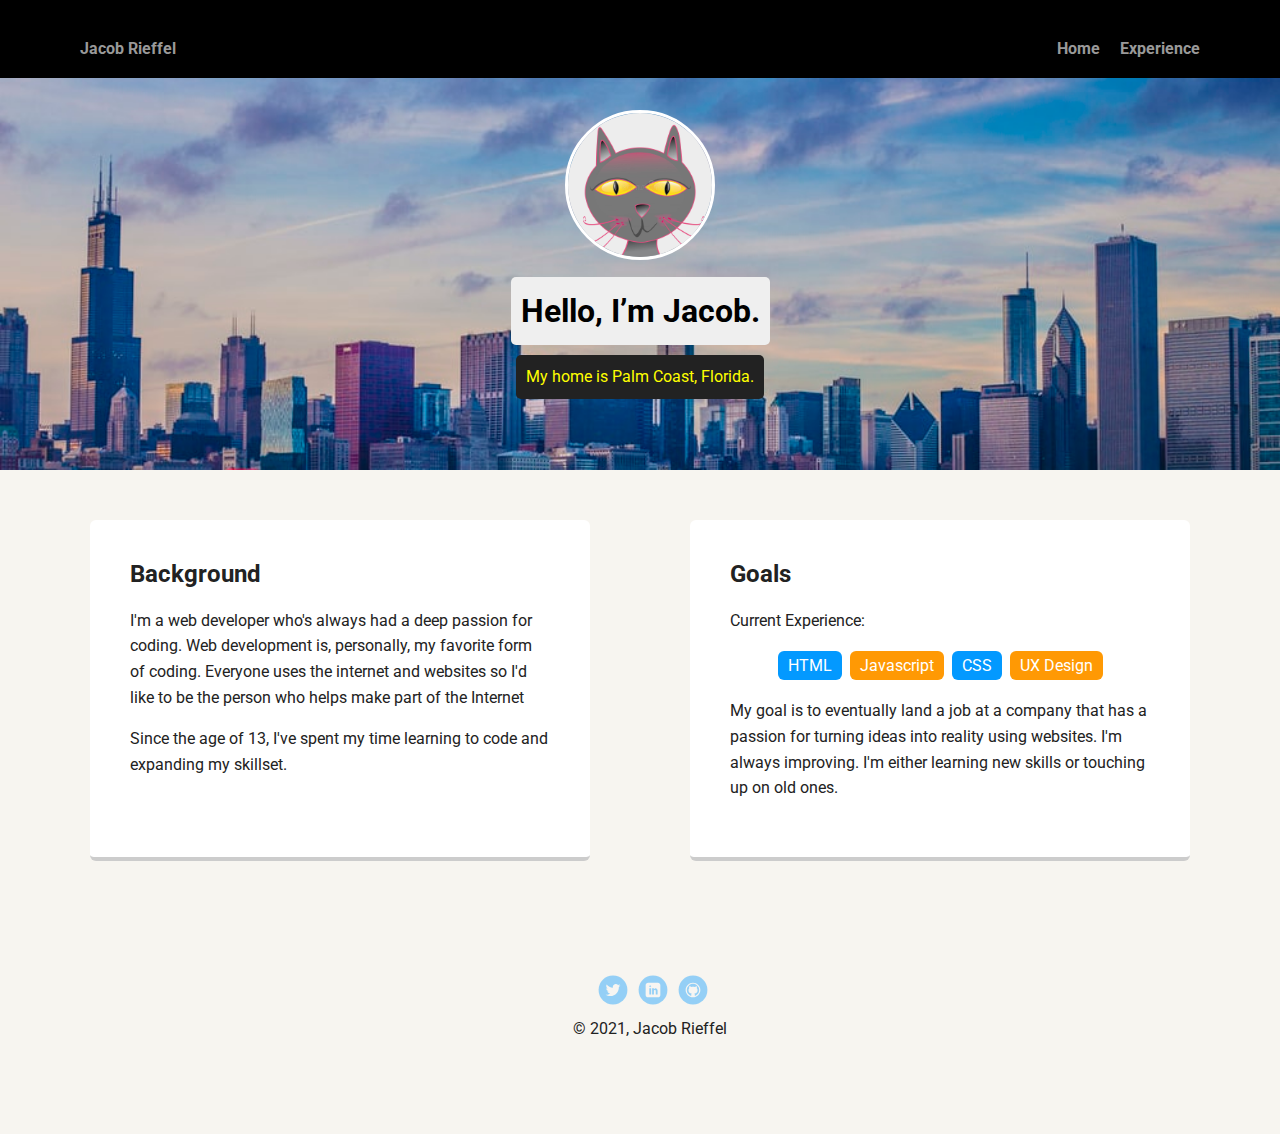
<file: index.html>
<!doctype html>
<html lang="en">
<head>
  <meta charset="utf-8">
  <title>Jacob Rieffel's Profile</title>
  <meta name="viewport" content="width=device-width, initial-scale=1.0">
  <link rel="stylesheet" href="styles.css">
  <link href="https://fonts.googleapis.com/css?family=Muli%7CRoboto:400,300,500,700,900" rel="stylesheet"></head>
  <body>

    <nav class="main-nav">
        <ul class="nav">
          <li class="name"><a href="index.html">Jacob Rieffel</a></li>
          <li><a href="index.html">Home</a></li>
          <li><a href="experience.html">Experience</a></li>
        </ul>
    </nav>

    <header>
      <a href="index.html"><img src="images/cat.jpeg" alt="A picture of a happy cat that represents Jacob Rieffel's personality and character." class="profile-image"></a>
      <h1 class="tag name">Hello, I’m Jacob.</h1>
      <p class="tag location">My home is Palm Coast, Florida.</p>
    </header>

    <main class="flex">
      <div class="card">
        <h2>Background</h2>
        <p>I'm a web developer who's always had a deep passion for coding. Web development is, personally, my favorite form of coding. Everyone uses the internet and websites so I'd like to be the person who helps make part of the Internet</p>
        <p>Since the age of 13, I've spent my time learning to code and expanding my skillset.</p>
      </div> 

      <div class="card">
        <h2>Goals</h2>
        <p>Current Experience:</p>
        <ul class="skills">
          <li>HTML</li>
          <li>Javascript</li>
          <li>CSS</li>
          <li>UX Design</li>
        </ul>
        <p>My goal is to eventually land a job at a company that has a passion for turning ideas into reality using websites. I'm always improving. I'm either learning new skills or touching up on old ones.</p>
      </div> 

    </main>
    <footer>
      <ul>
        <li><a href="https://twitter.com/JacobRieffel" target="_blank" class="social twitter">Twitter</a></li>
        <li><a href="https://www.linkedin.com/in/jacob-rieffel-4a3350226/" target="_blank" class="social linkedin">LinkedIn</a></li>
        <li><a href="https://github.com/Jacob-Rieffel" target="_blank" class="social github">Github</a></li>
      </ul>
      <p class="copyright">&#169; 2021, Jacob Rieffel</p>
    </footer>
  </body>
  </html>
</file>
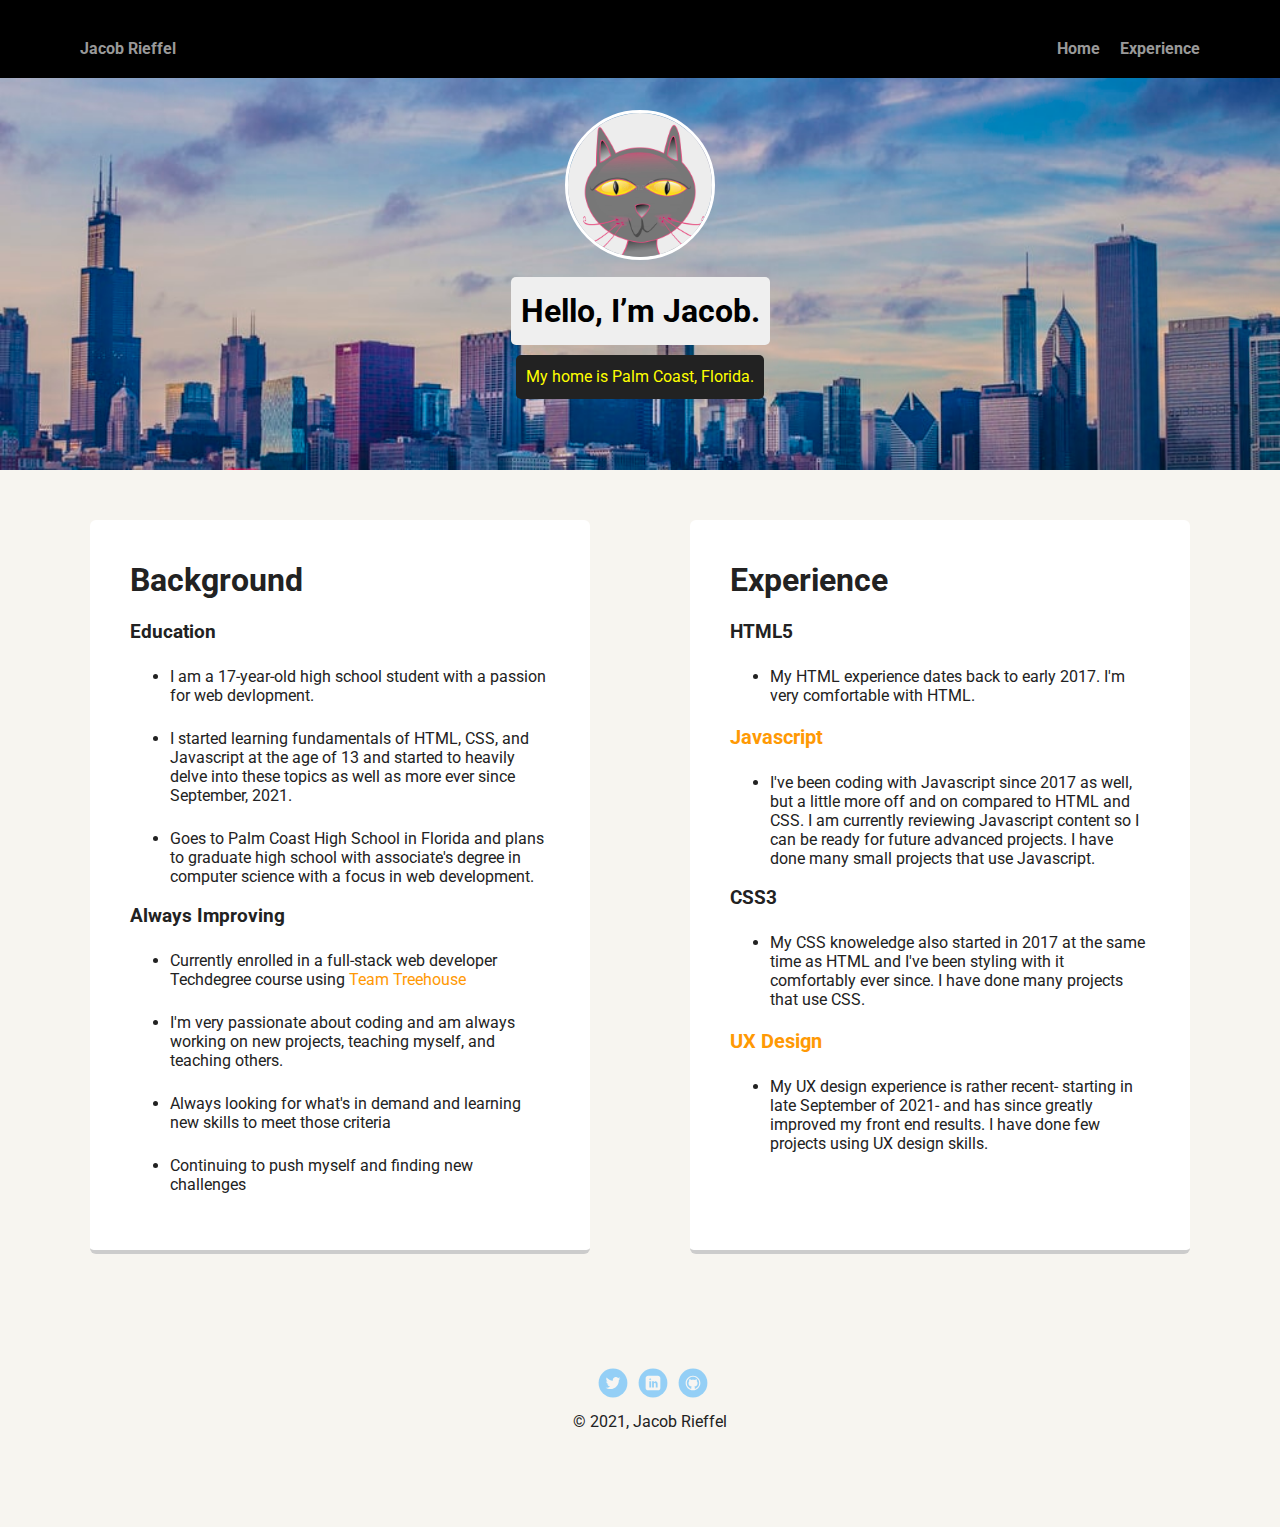
<file: experience.html>
<!doctype html>
<html lang="en">
<head>
  <meta charset="utf-8">
  <title>Jacob Rieffel's Profile</title>
  <meta name="viewport" content="width=device-width, initial-scale=1.0">
  <link rel="stylesheet" href="styles.css">
  <link href="https://fonts.googleapis.com/css?family=Muli%7CRoboto:400,300,500,700,900" rel="stylesheet"></head>
  <body>

    <nav class="main-nav">
        <ul class="nav">
          <li class="name"><a href="index.html">Jacob Rieffel</a></li>
          <li><a href="index.html">Home</a></li>
          <li><a href="experience.html">Experience</a></li>
        </ul>
    </nav>

    <header>
        <a href="index.html"><img src="images/cat.jpeg" alt="A picture of a happy cat that represents Jacob Rieffel's personality and character." class="profile-image"></a>
      <h1 class="tag name">Hello, I’m Jacob.</h1>
      <p class="tag location">My home is Palm Coast, Florida.</p>
    </header>

    <main class="flex">
      <div class="card">
        <h1>Background</h1>
        <h3>Education</h3>
        <ul>
        <li>I am a 17-year-old high school student with a passion for web devlopment.</li>
        <li>I started learning fundamentals of HTML, CSS, and Javascript at the age of 13 and started to heavily delve into these topics as well as more ever since September, 2021.</li>
        <li>Goes to Palm Coast High School in Florida and plans to graduate high school with associate's degree in computer science with a focus in web development.</li>
        </ul>
        <h3>Always Improving</h3>
        <ul>
          <li>Currently enrolled in a full-stack web developer Techdegree course using <a href="https://teamtreehouse.com/home" target="_blank" class="link">Team Treehouse</a></li>
          <li>I'm very passionate about coding and am always working on new projects, teaching myself, and teaching others.</li>
          <li>Always looking for what's in demand and learning new skills to meet those criteria</li>
          <li>Continuing to push myself and finding new challenges</li>
        </ul>
    </div> 

      <div class="card">
          <h1>Experience</h1>
          <h3>HTML5</h3>
          <ul>
          <li>My HTML experience dates back to early 2017. I'm very comfortable with HTML.</li>
          </ul>
          <h3 class="emph">Javascript</h3>
          <ul>
          <li>I've been coding with Javascript since 2017 as well, but a little more off and on compared to HTML and CSS. I am currently reviewing Javascript content so I can be ready for future advanced projects. I have done many small projects that use Javascript.</li>
          </ul>
          <h3>CSS3</h3>
          <ul>
          <li>My CSS knoweledge also started in 2017 at the same time as HTML and I've been styling with it comfortably ever since. I have done many projects that use CSS.</li>
          </ul>
          <h3 class="emph">UX Design</h3>
          <ul>
          <li>My UX design experience is rather recent- starting in late September of 2021- and has since greatly improved my front end results. I have done few projects using UX design skills.  </li>
          </ul>
      </div> 

    </main>
    <footer>
      <ul>
        <li><a href="https://twitter.com/JacobRieffel" target="_blank" class="social twitter">Twitter</a></li>
        <li><a href="https://www.linkedin.com/in/jacob-rieffel-4a3350226/" target="_blank" class="social linkedin">LinkedIn</a></li>
        <li><a href="https://github.com/Jacob-Rieffel" target="_blank" class="social github">Github</a></li>
      </ul>
      <p class="copyright">&#169; 2021, Jacob Rieffel</p>
    </footer>
  </body>
  </html>
</file>
<file: styles.css>
/* Global Layout Set-up */
* { 
  box-sizing: border-box;
}
  
body {
  margin: 0;
  padding: 0;
  text-align: center;
  font-family: 'Roboto', sans-serif;
  color: #222;
  background: #f7f5f0;
  font-size: 100%;
}
/* Link Styles */

a {
  text-decoration: none;
  color: #999;
}
a:hover {
  color: #6633ff;
}
.link {
  color: #ff9904;
}
/* Section Styles */

.main-nav {
  width: 100%;
  background: black;
  min-height: 30px;
  padding: 10px;
  position: fixed;
  text-align: center;
}
.nav {
  display: flex;
  justify-content: space-around;
  font-weight: 700;
  list-style-type: none;
  margin: 0 auto;
  padding: 0;
}
.nav .name {
    display: block;
    margin-right: auto;
    color: white;
}
.nav li {
  padding: 5px 10px 10px 10px;
}
.nav a {
  transition: all .5s;
}
.nav a:hover {
  color: white
}

header {
  text-align: center;
  background: url('images/betternewyork.jpeg') no-repeat top center ;
  background-size: cover;
  overflow: hidden;
  padding-top: 60px;
}
header {
  line-height: 1.5;
}
header .profile-image {
  margin-top: 50px;
  width: 150px;
  height: 150px;
  border-radius: 50%;
  border: 3px solid white;
  transition: all .5s;
}
header .profile-image:hover {
  transform: scale(1.2) rotate(5deg);
}
.tag {
  background-color: #efefef;
  color: black;
  padding: 10px;
  border-radius: 5px;
  display: table;
  margin: 10px auto;
} 
.location {
  background-color: #222;
  color: yellow;
}
.card {
  margin: 30px;
  padding: 20px 40px 40px;
  max-width: 500px;
  text-align: left;
  background: #fff;
  border-bottom: 4px solid #ccc;
  border-radius: 6px;
  transition: all .5s;
}
.emph {
color: #ff9904;
font-size: 1.25rem;
}
.card:hover {
  border-color: #ff99ff;
}
li {
  margin-top: 1.5rem;
}
ul.skills {
  padding: 0;
  text-align: center;
}
.skills li {
  border-radius: 6px;
  display: inline-block;
  background: #ff9904;
  color: white;
  padding: 5px 10px;
  margin: 2px;
}

.skills li:nth-child(odd) {
  background: #0399ff;
}

footer {
  width: 100%;
  min-height: 30px;
  padding: 20px 0 40px 20px;
}

footer .copyright {
  top: -8px;
  font-size: .75em;
}

footer ul {
  list-style-type: none;
  margin: 0;
  padding: 0;
}

footer ul li {
  display: inline-block;
}

a.social {
  display: inline-block;
  text-indent: -9999px;
  margin-left: 5px;
  width: 30px;
  height: 30px;
  background-size: 30px 30px;
  opacity: .4;
  transition: all .5s;
}
a.twitter {
  background-image: url(images/twitter.svg);
}
a.linkedin {
  background-image: url(images/linkedin.svg);
}
a.github {
  background-image: url(images/github.svg);
}
a.social:hover {
  opacity: 1;
}
.clearfix {
  clear: both;
}

/* Styles for larger screens */
@media screen and (min-width: 720px) {
  
  .flex {
      display: -ms-flexbox;      /* TWEENER - IE 10 */
      display: flex; 
      max-width: 1200px;
      -ms-flex-pack: distribute;
      justify-content: space-around;
      margin: 0 auto;
  }

  header {
    min-height: 470px;
  }

  .nav {
    max-width: 1200px;
    padding: 0 30px;
  }


  main {
    padding-top: 20px;
  }

  main p {
    line-height: 1.6em;
  }

  footer {
    font-size: 1.3em;
    max-width: 1200px;
    margin: 40px auto;
  }

}
</file>
